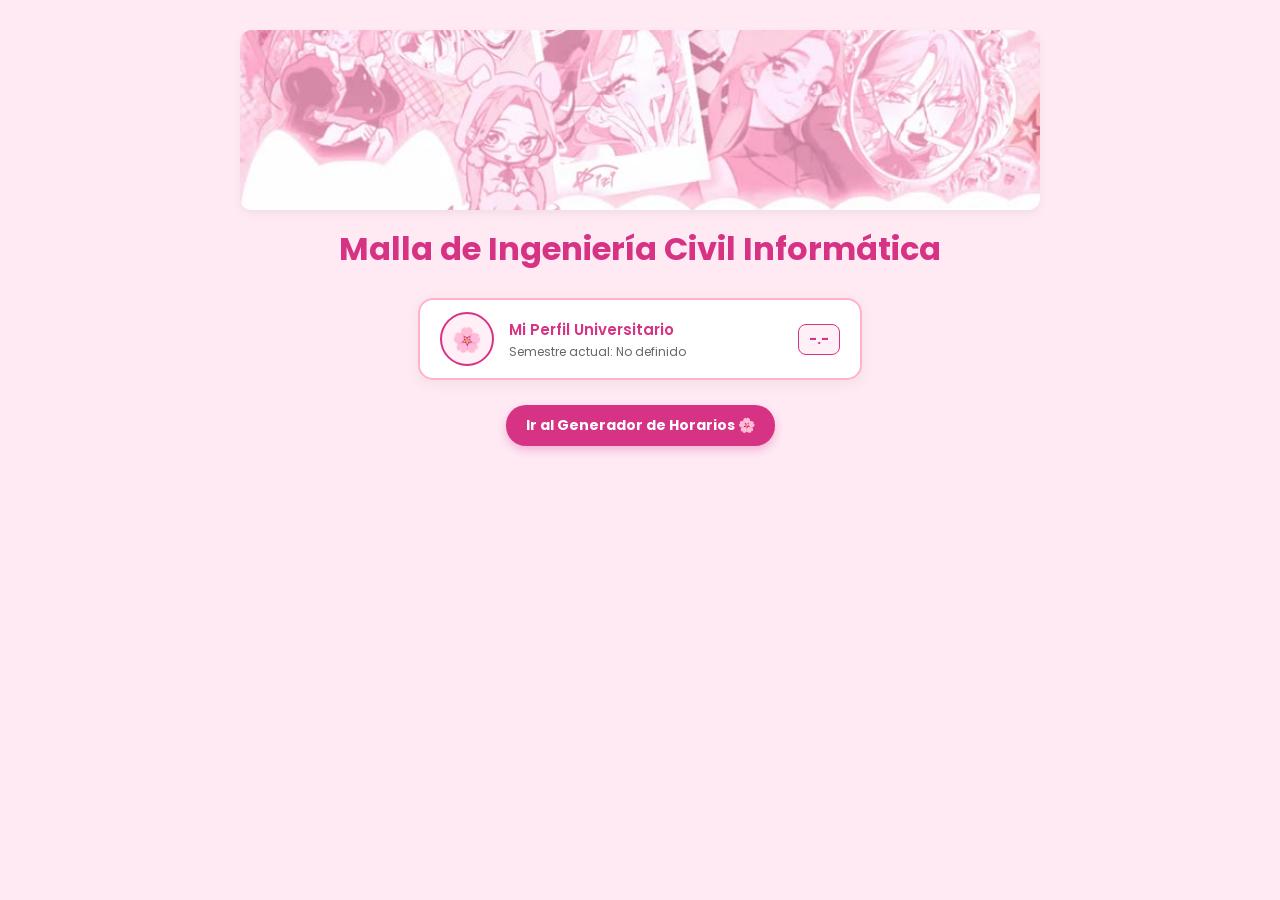
<file: index.html>
<!DOCTYPE html>
<html lang="es">
<head>
    <link href="https://fonts.googleapis.com/css2?family=Poppins:wght@300;400;600&display=swap" rel="stylesheet">
    <meta charset="UTF-8">
    <meta name="viewport" content="width=device-width, initial-scale=1.0">
    <title>Mi Malla</title>

    <link rel="stylesheet" href="style.css">
</head>

<body>

    <header>
        <img src="mizibaner.jpg" alt="Banner Deco" class="banner-superior">
        <h1>Malla de Ingeniería Civil Informática</h1>
    </header>

    <!-- Tarjeta Fija de Perfil Rosita -->
    <a href="perfil.html" style="background: white; max-width: 400px; margin: 10px auto 25px auto; padding: 12px 20px; border-radius: 15px; border: 2px solid #ffb3cb; box-shadow: 0 4px 15px rgba(0,0,0,0.05); display: flex; align-items: center; gap: 15px; text-decoration: none; color: #333; transition: 0.2s; cursor: pointer;">
        <div style="width: 50px; height: 50px; border-radius: 50%; background: #ffeff6; display: flex; align-items: center; justify-content: center; font-size: 24px; border: 2px solid #d63384;">🌸</div>
        <div style="text-align: left;">
            <h3 style="margin: 0; color: #d63384; font-size: 15px; font-weight: 600;">Mi Perfil Universitario</h3>
            <p id="txt-semestre" style="margin: 2px 0 0 0; font-size: 12px; color: #666;">Cargando semestre...</p>
        </div>
        <div id="txt-promedio" style="margin-left: auto; background: #ffeff6; border: 1px solid #d63384; color: #d63384; padding: 4px 10px; border-radius: 8px; font-weight: bold; font-size: 14px;">-.-</div>
    </a>

    <div style="text-align: center; margin-bottom: 20px;">
        <a href="horario.html" style="background-color: #d63384; color: white; padding: 10px 20px; border-radius: 20px; text-decoration: none; font-weight: bold; font-size: 14px; box-shadow: 0 4px 10px rgba(214,51,132,0.3); display: inline-block;">
            Ir al Generador de Horarios 🌸
        </a>
    </div>

    <main>
        <div id="malla"></div>
    </main>

    <script src="data.js"></script>
    <script src="script.js"></script>

    <!-- Pequeño script para conectar los datos globales del perfil con la tarjeta -->
    <script>
        function actualizarTarjetaPerfil() {
            const semestreActual = localStorage.getItem('perfil_semestre') || "No definido";
            document.getElementById('txt-semestre').innerText = `Semestre actual: ${semestreActual}`;

            const notasGuardadas = JSON.parse(localStorage.getItem('perfil_notas')) || {};
            const notas = Object.values(notasGuardadas).map(Number).filter(n => n > 0);
            
            if (notas.length > 0) {
                const suma = notas.reduce((a, b) => a + b, 0);
                const promedio = (suma / notas.length).toFixed(2);
                document.getElementById('txt-promedio').innerText = promedio;
            } else {
                document.getElementById('txt-promedio').innerText = "-.-";
            }
        }
        
        // Ejecutar al cargar la página de la malla
        window.addEventListener('DOMContentLoaded', actualizarTarjetaPerfil);
    </script>
</body>
</html>
</file>
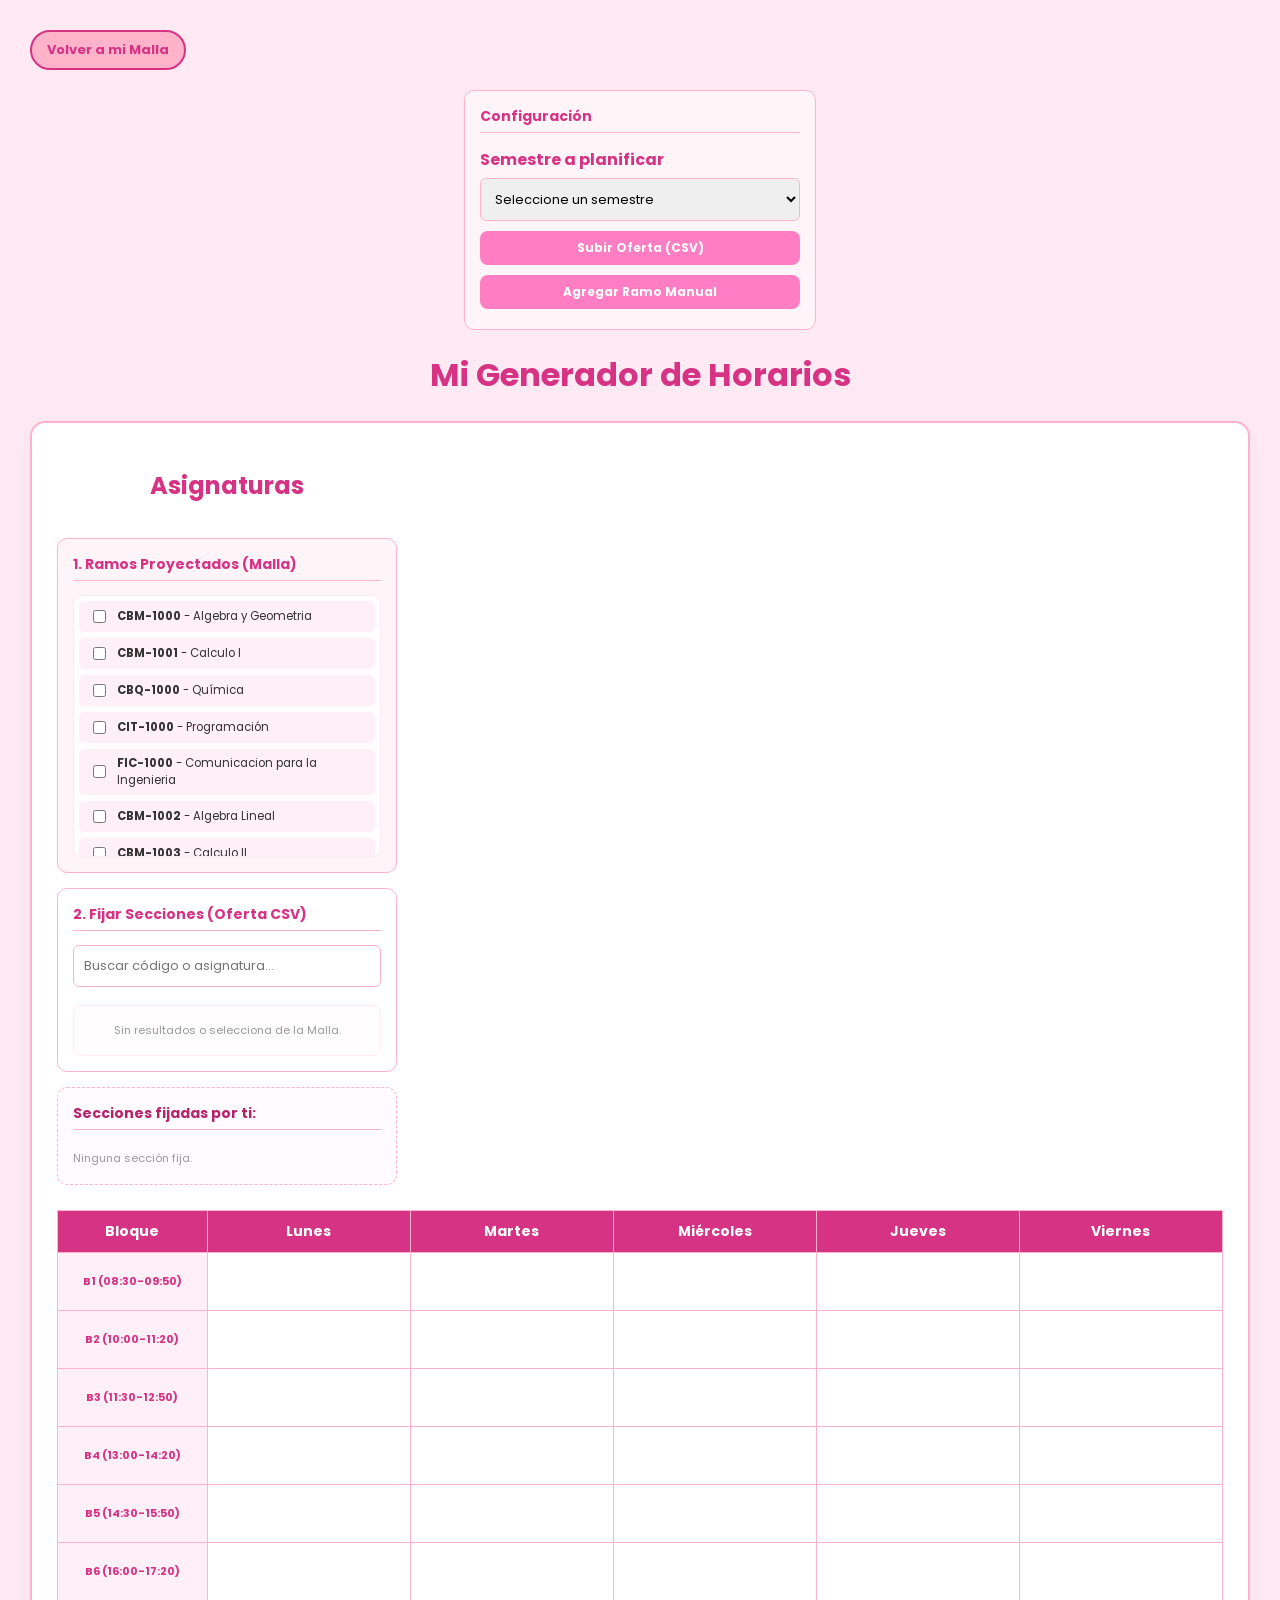
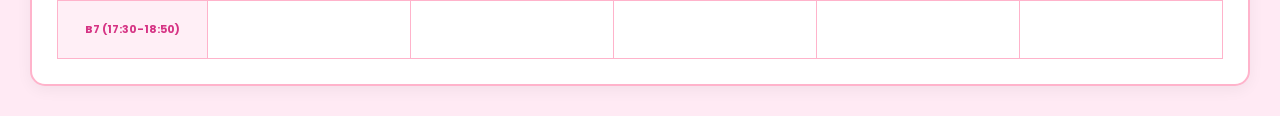
<file: horario.html>
<!DOCTYPE html>
<html lang="es">
<head>
    <meta charset="UTF-8">
    <meta name="viewport" content="width=device-width, initial-scale=1.0">
    <title>Mi Horario</title>
    <link href="https://fonts.googleapis.com/css2?family=Poppins:wght=300;400;600&display=swap" rel="stylesheet">
    <style>
        body {
            font-family: 'Poppins', sans-serif;
            margin: 0;
            padding: 30px;
            background: #ffeaf4;
            color: #333;
        }
        h1, h2, h3 {
            text-align: center;
            color: #d63384;
        }
        .btn-volver {
            background-color: #ffb3cb;
            color: #d63384;
            border: 2px solid #d63384;
            padding: 8px 15px;
            border-radius: 20px;
            text-decoration: none;
            font-weight: bold;
            font-size: 13px;
            display: inline-block;
            margin-bottom: 20px;
            transition: 0.3s;
        }
        .btn-volver:hover {
            background-color: #d63384;
            color: white;
        }
        .contenedor-horario {
            display: flex;
            gap: 25px;
            max-width: 1400px;
            margin: 0 auto;
            background: white;
            padding: 25px;
            border-radius: 15px;
            border: 2px solid #ffb3cb;
            box-shadow: 0 4px 15px rgba(0,0,0,0.05);
            flex-wrap: wrap;
        }
        .panel-izquierdo {
            width: 340px;
            display: flex;
            flex-direction: column;
            gap: 15px;
        }
        .buscador, .filtro {
            width: 100%;
            padding: 10px;
            border: 1px solid #ffb3cb;
            border-radius: 6px;
            font-family: 'Poppins';
            box-sizing: border-box;
            font-size: 13px;
            margin-bottom: 10px;
        }
        .seccion-subpanel {
            background: #fff5f9;
            padding: 15px;
            border-radius: 10px;
            border: 1px solid #ffb3cb;
        }
        .seccion-subpanel h3 {
            margin-top: 0;
            font-size: 14px;
            text-align: left;
            border-bottom: 1px solid #ffb3cb;
            padding-bottom: 5px;
        }
        .lista-ramos {
            overflow-y: auto;
            max-height: 250px;
            border: 1px solid #ffeaf4;
            border-radius: 8px;
            padding: 5px;
            background: #fffdfd;
            margin-top: 8px;
        }
        /* Acordeón por Ramo */
        .grupo-ramo-contenedor {
            margin-bottom: 8px;
            border: 1px solid #ffcbdc;
            border-radius: 6px;
            overflow: hidden;
            background: #fff0f6;
        }
        .grupo-ramo-cabecera {
            background: #ffcbdc;
            color: #b8226b;
            padding: 8px 10px;
            font-size: 12px;
            font-weight: bold;
            cursor: pointer;
            display: flex;
            justify-content: space-between;
            align-items: center;
            user-select: none;
        }
        .grupo-ramo-secciones {
            padding: 6px;
            background: #fffdfd;
            display: none; /* Se maneja por JS */
        }
        .ramo-item {
            display: flex;
            align-items: center;
            gap: 8px;
            background: #ffeff6;
            padding: 6px 10px;
            border-radius: 6px;
            margin-bottom: 6px;
            font-size: 11.5px;
        }
        .item-oferta-seccion {
            display: flex;
            align-items: center;
            justify-content: space-between;
            background: #fff5f9;
            padding: 6px 8px;
            border-radius: 4px;
            margin-bottom: 5px;
            font-size: 11px;
            border: 1px solid #ffe1ec;
        }
        .btn-add-seccion {
            background: #d63384;
            color: white;
            border: none;
            border-radius: 50%;
            width: 22px;
            height: 22px;
            font-weight: bold;
            cursor: pointer;
            font-size: 13px;
            line-height: 20px;
            text-align: center;
        }
        .btn-delete-seccion {
            background: #dc3545;
            color: white;
            border: none;
            border-radius: 50%;
            width: 22px;
            height: 22px;
            font-weight: bold;
            cursor: pointer;
            font-size: 13px;
            line-height: 20px;
            text-align: center;
        }
        .btn-especificaciones {
            background: #ffb3cb;
            color: #d63384;
            border: 1px solid #d63384;
            border-radius: 4px;
            padding: 2px 6px;
            font-size: 9.5px;
            font-family: 'Poppins';
            cursor: pointer;
            font-weight: bold;
        }
        .btn-especificaciones:hover {
            background: #d63384;
            color: white;
        }
        .btn-manual-global {
            background-color: #ff7dc2;
            color: white;
            border: none;
            padding: 8px 12px;
            border-radius: 8px;
            font-family: 'Poppins';
            font-weight: bold;
            font-size: 12px;
            cursor: pointer;
            width: 100%;
            transition: 0.2s;
            margin-bottom: 5px;
        }
        .btn-manual-global:hover {
            background-color: #d63384;
        }
        .chip-elegido {
            display: inline-flex;
            align-items: center;
            background: #ffeff6;
            color: #d63384;
            padding: 4px 10px;
            border-radius: 15px;
            font-size: 11px;
            font-weight: bold;
            margin: 3px;
            border: 1px solid #ffb3cb;
        }
        .tabla-horario {
            flex-grow: 1;
            border-collapse: collapse;
            background: white;
            min-width: 650px;
        }
        .tabla-horario th {
            background: #d63384;
            color: white;
            padding: 10px;
            font-size: 14px;
            border: 1px solid #ffb3cb;
        }
        .tabla-horario td {
            border: 1px solid #ffb3cb;
            width: 150px;
            height: 55px;
            text-align: center;
            vertical-align: middle;
            font-size: 11px;
        }
        .columna-hora {
            background: #ffeff6;
            font-weight: bold;
            color: #d63384;
            width: 110px !important;
        }
        .celda-ramo {
            background: #ff7dc2;
            color: white;
            padding: 6px;
            border-radius: 6px;
            font-weight: 600;
            box-shadow: 0 2px 5px rgba(214,51,132,0.2);
            line-height: 1.3;
        }
        .modal {
            display: none;
            position: fixed;
            z-index: 1000;
            left: 0;
            top: 0;
            width: 100%;
            height: 100%;
            background-color: rgba(0,0,0,0.4);
        }
        .modal-content {
            background-color: white;
            margin: 10% auto;
            padding: 20px;
            border-radius: 12px;
            width: 360px;
            border: 2px solid #ffb3cb;
            box-shadow: 0 4px 20px rgba(0,0,0,0.15);
        }
        .modal-content h3 { margin-top: 0; color: #d63384;}
        .modal-content label { font-size: 12px; font-weight: bold; color: #666; display: block; margin-top: 8px; }
        .modal-content input, .modal-content select { width: 100%; padding: 6px; box-sizing: border-box; border-radius: 5px; border: 1px solid #ffb3cb; font-family: 'Poppins'; font-size: 13px; }
        .modal-botones { margin-top: 15px; display: flex; gap: 10px; justify-content: flex-end; }
        .btn-modal-guardar { background: #d63384; color: white; border: none; padding: 6px 15px; border-radius: 6px; cursor: pointer; font-weight: bold; font-family: 'Poppins'; }
        .btn-modal-cerrar { background: #eee; color: #333; border: none; padding: 6px 15px; border-radius: 6px; cursor: pointer; font-family: 'Poppins'; }
        
        .info-panel-item {
            background: #fff5f9;
            padding: 8px 12px;
            border-radius: 6px;
            margin-top: 6px;
            font-size: 12px;
            border: 1px solid #ffe1ec;
        }
    </style>
</head>
<body>

    <div style="text-align: left;">
        <a href="index.html" class="btn-volver">Volver a mi Malla</a>
    </div>
    
    <div class="seccion-subpanel" style="max-width: 320px; margin: 0 auto 20px auto;">
        <h3>Configuración</h3>
        <label style="font-weight:bold; color:#d63384; display:block; margin-bottom:6px;">Semestre a planificar</label>
        <select id="filtro-semestre" class="filtro">
            <option value="">Seleccione un semestre</option>
            <option value="1">1 Semestre</option>
            <option value="2">2 Semestre</option>
            <option value="3">3 Semestre</option>
            <option value="4">4 Semestre</option>
            <option value="5">5 Semestre</option>
            <option value="6">6 Semestre</option>
            <option value="7">7 Semestre</option>
            <option value="8">8 Semestre</option>
            <option value="9">9 Semestre</option>
            <option value="10">10 Semestre</option>
        </select>

        <div style="margin-bottom: 10px;">
            <label for="input-horario-csv" class="btn-manual-global" style="display: inline-block; text-align: center; box-sizing: border-box; width: 100%; margin: 0;">Subir Oferta (CSV)</label>
            <input type="file" id="input-horario-csv" accept=".csv" style="display: none;">
        </div>
        <button class="btn-manual-global" id="btn-abrir-manual">Agregar Ramo Manual</button>
    </div>

    <h1>Mi Generador de Horarios</h1>

    <div class="contenedor-horario">
        <div class="panel-izquierdo">
            <h2>Asignaturas</h2>

            <div class="seccion-subpanel">
                <h3>1. Ramos Proyectados (Malla)</h3>
                <div id="lista-ramos-disponibles" class="lista-ramos"></div>
            </div>

            <div class="seccion-subpanel" style="background: white;">
                <h3>2. Fijar Secciones (Oferta CSV)</h3>
                <input type="text" id="buscador-ramo" class="buscador" placeholder="Buscar código o asignatura...">
                <div id="lista-oferta-busqueda" class="lista-ramos" style="max-height: 280px;">
                    <p style="color:#999; text-align:center; font-size:11px; margin-top:15px;">Sube un CSV para buscar y fijar.</p>
                    
                </div>
            </div>

            <div class="seccion-subpanel" style="background: #fffbfe; border-style: dashed;">
                <h3 style="color:#b8226b;">Secciones fijadas por ti:</h3>
                <div id="contenedor-chips-fijos">
                    <span style="color:#999; font-size:11px;">Ninguna sección fija.</span>
                </div>
            </div>
        </div>

        <table class="tabla-horario">
            <thead>
                <tr>
                    <th>Bloque</th>
                    <th>Lunes</th>
                    <th>Martes</th>
                    <th>Miércoles</th>
                    <th>Jueves</th>
                    <th>Viernes</th>
                </tr>
            </thead>
            <tbody>
                <script>
                    const diasSemana = ['Lunes', 'Martes', 'Miercoles', 'Jueves', 'Viernes'];
                    const bloquesHoras = [
                    "B1 (08:30-09:50)", 
                    "B2 (10:00-11:20)", 
                    "B3 (11:30-12:50)", 
                    "B4 (13:00-14:20)",
                    "B5 (14:30-15:50)",
                    "B6 (16:00-17:20)",
                    "B7 (17:30-18:50)"
                ];
                    bloquesHoras.forEach((hora, index) => {
                        const numBloque = index + 1;
                        document.write(`<tr><td class="columna-hora">${hora}</td>`);
                        diasSemana.forEach(dia => { document.write(`<td id="celda-${numBloque}-${dia}"></td>`); });
                        document.write(`</tr>`);
                    });
                </script>
            </tbody>
        </table>
    </div>

    <!-- Modales -->
    <div id="modal-manual" class="modal">
        <div class="modal-content">
            <h3>Agregar Ramo Manual</h3>
            <label>Nombre del Ramo</label><input type="text" id="m-nombre" placeholder="Ej: Álgebra">
            <label>Día</label>
            <select id="m-dia">
                <option value="Lunes">Lunes</option><option value="Martes">Martes</option><option value="Miercoles">Miércoles</option><option value="Jueves">Jueves</option><option value="Viernes">Viernes</option>
            </select>
            <label>Bloque</label>
            <select id="m-bloque">
                <option value="1">Bloque 1</option><option value="2">Bloque 2</option><option value="3">Bloque 3</option><option value="4">Bloque 4</option><option value="5">Bloque 5</option><option value="6">Bloque 6</option><option value="7">Bloque 7</option><option value="7">Bloque 7 (17:30-18:50)</option>
            </select>
            <div class="modal-botones">
                <button class="btn-modal-cerrar" id="btn-cerrar-manual">Cancelar</button>
                <button class="btn-modal-guardar" id="btn-guardar-manual">Fijar Ramo</button>
            </div>
        </div>
    </div>

    <div id="modal-especificaciones" class="modal">
        <div class="modal-content" style="width: 420px;">
            <h3>Detalles de la Asignatura</h3>
            <div id="contenido-especificaciones"></div>
            <div class="modal-botones"><button class="btn-modal-cerrar" id="btn-cerrar-especificaciones">Cerrar</button></div>
        </div>
    </div>

    <script src="data.js"></script>
    <script>
        let databaseOfertaCSV = {}; 
        let seccionesFijadasManualmente = {}; 
        let estadosAcordeon = {}; // Guarda qué ramos están expandidos para que no se cierren solos al redibujar

        // Control modales
        document.getElementById('btn-abrir-manual').addEventListener('click', () => document.getElementById('modal-manual').style.display = 'block');
        document.getElementById('btn-cerrar-manual').addEventListener('click', () => document.getElementById('modal-manual').style.display = 'none');
        document.getElementById('btn-cerrar-especificaciones').addEventListener('click', () => document.getElementById('modal-especificaciones').style.display = 'none');

        document.getElementById('btn-guardar-manual').addEventListener('click', () => {
            const nom = document.getElementById('m-nombre').value.trim();
            const dia = document.getElementById('m-dia').value;
            const bloq = parseInt(document.getElementById('m-bloque').value);
            if(!nom) return;
            const llaveGrupo = `MANUAL-${Date.now()}`;
            seccionesFijadasManualmente[llaveGrupo] = {
                codigo: "MANUAL", nombre: nom, seccion: "M1", profesor: 'Por asignar',
                bloquesAcumulados: [{ dia: dia, bloque: bloq, tipo: 'Cát' }]
            };
            actualizarChipsFijos(); renderizarCalendario(); renderizarBuscadorOferta();
            document.getElementById('modal-manual').style.display = 'none';
            document.getElementById('m-nombre').value = '';
        });

        function obtenerBloquePorTextoHora(texto) {
            if (!texto) return null;
            // Evaluamos el inicio del bloque horario con precisión
            if (texto.includes("08:30")) return 1;
            if (texto.includes("10:00")) return 2;
            if (texto.includes("11:30")) return 3;
            if (texto.includes("13:00")) return 4;
            if (texto.includes("14:30")) return 5;
            if (texto.includes("16:00")) return 6;
            if (texto.includes("17:25") || texto.includes("17:30")) return 7;
            if (texto.includes("18:50") || texto.includes("19:00")) return 8;
            return null;
        }

        function desglosarDias(texto) {
            let indices = []; 
            if (!texto) return indices; 
            let t = texto.toUpperCase();
            // Verificamos los días de manera limpia (evitando solapamientos de sub-cadenas como 'MA' en 'MARTES' si cambiara el formato)
            if (t.includes("LU")) indices.push("Lunes"); 
            if (t.includes("MA")) indices.push("Martes");
            if (t.includes("MI")) indices.push("Miercoles"); 
            if (t.includes("JU")) indices.push("Jueves");
            if (t.includes("VI")) indices.push("Viernes"); 
            return indices;
        }

        function inicializarListadoMallaOficial() {
            const filtro = document.getElementById('filtro-semestre').value;
            const contenedor = document.getElementById('lista-ramos-disponibles');
            contenedor.innerHTML = "";
            if (typeof malla === 'undefined') return;

            for (const semKey in malla) {
                if (filtro !== "" && filtro !== semKey.replace("s", "")) continue;
                malla[semKey].forEach(ramo => {
                    const div = document.createElement('div');
                    div.className = 'ramo-item';
                    div.innerHTML = `<input type="checkbox" class="chk-ramo-proyectado" data-codigo="${ramo[1]}" data-nombre="${ramo[0]}"> <span><b>${ramo[1]}</b> - ${ramo[0]}</span>`;
                    div.querySelector('input').addEventListener('change', renderizarBuscadorOferta);
                    contenedor.appendChild(div);
                });
            }
            renderizarBuscadorOferta();
        }

        document.getElementById('input-horario-csv').addEventListener('change', function(e) {
            const archivo = e.target.files[0]; if (!archivo) return;
            const lector = new FileReader();
            lector.onload = function(evt) {
                const lineas = evt.target.result.split('\n');
                databaseOfertaCSV = {}; 
                for (let i = 1; i < lineas.length; i++) {
                    const columnas = lineas[i].trim().split(';');
                    if (columnas.length >= 7 && columnas[0].trim() !== "") {
                        const codigo = columnas[0].replace(/"/g, '').trim();
                        const nombre = columnas[1].replace(/"/g, '').trim();
                        const seccion = columnas[4].replace(/"/g, '').trim();
                        let profesor = columnas[7] ? columnas[7].replace(/"/g, '').trim() : "Por asignar";
                        let tipoEvento = columnas[5].replace(/"/g, '').trim().toUpperCase(); 
                        const bloque = obtenerBloquePorTextoHora(columnas[6].replace(/"/g, '').trim());
                        const dias = desglosarDias(columnas[6].replace(/"/g, '').trim());
                        const llaveGrupo = `${codigo}-${seccion}`;

                        if (bloque && dias.length > 0) {
                            if (!databaseOfertaCSV[llaveGrupo]) {
                                databaseOfertaCSV[llaveGrupo] = { codigo, nombre, seccion, profesor, bloquesAcumulados: [] };
                            }
                            if(profesor && profesor !== "Por asignar" && databaseOfertaCSV[llaveGrupo].profesor === "Por asignar") {
                                databaseOfertaCSV[llaveGrupo].profesor = profesor;
                            }
                            let tipoCorto = tipoEvento.includes("AYUD") ? "Ayu" : (tipoEvento.includes("LAB") ? "Lab" : "Cát");
                            
                            dias.forEach(dia => {
                                // FIX: Prevenir duplicados directos si la línea lee redundancias del archivo
                                const yaExiste = databaseOfertaCSV[llaveGrupo].bloquesAcumulados.some(b => b.dia === dia && b.bloque === bloque && b.tipo === tipoCorto);
                                if (!yaExiste) databaseOfertaCSV[llaveGrupo].bloquesAcumulados.push({ dia, bloque, tipo: tipoCorto });
                            });
                        }
                    }
                }
                renderizarBuscadorOferta();
            };
            lector.readAsText(archivo, 'ISO-8859-1');
        });

        function renderizarBuscadorOferta() {
            const buscador = document.getElementById('buscador-ramo').value.toLowerCase();
            const listaDiv = document.getElementById('lista-oferta-busqueda');
            listaDiv.innerHTML = "";

            let codigosMallaElegidos = Array.from(document.querySelectorAll('.chk-ramo-proyectado:checked')).map(chk => chk.dataset.codigo.replace(/-/g,"").toUpperCase());

            // Agrupar secciones por Código Único de Asignatura (Subsecciones estéticas)
            let agrupadoPorRamo = {};
            Object.keys(databaseOfertaCSV).forEach(llave => {
                const sec = databaseOfertaCSV[llave];
                const cumpleMalla = codigosMallaElegidos.length === 0 || codigosMallaElegidos.includes(sec.codigo.replace(/-/g,"").toUpperCase());
                const cumpleBuscador = sec.nombre.toLowerCase().includes(buscador) || sec.codigo.toLowerCase().includes(buscador);

                if (cumpleMalla && cumpleBuscador) {
                    if (!agrupadoPorRamo[sec.codigo]) {
                        agrupadoPorRamo[sec.codigo] = { nombre: sec.nombre, secciones: [] };
                    }
                    agrupadoPorRamo[sec.codigo].secciones.push({ llave, ...sec });
                }
            });

            const codigosResultado = Object.keys(agrupadoPorRamo);
            if (codigosResultado.length === 0) {
                listaDiv.innerHTML = "<p style='color:#999; text-align:center; font-size:11px;'>Sin resultados o selecciona de la Malla.</p>";
                return;
            }

            codigosResultado.forEach(cod => {
                const ramo = agrupadoPorRamo[cod];
                const estaExpandido = estadosAcordeon[cod] || false;

                const contenedorGrupo = document.createElement('div');
                contenedorGrupo.className = 'grupo-ramo-contenedor';

                contenedorGrupo.innerHTML = `
                    <div class="grupo-ramo-cabecera" data-codigo="${cod}">
                        <span>${cod} - ${ramo.nombre}</span>
                        <span class="flecha-indicador">${estaExpandido ? '▲' : '▼'}</span>
                    </div>
                    <div class="grupo-ramo-secciones" style="display: ${estaExpandido ? 'block' : 'none'};"></div>
                `;

                const cuerpoSecciones = contenedorGrupo.querySelector('.grupo-ramo-secciones');

                ramo.secciones.forEach(sec => {
                    const estaFijado = seccionesFijadasManualmente.hasOwnProperty(sec.llave);
                    const divSec = document.createElement('div');
                    divSec.className = 'item-oferta-seccion';
                    divSec.innerHTML = `
                        <div>Sección: <b style="color:#d63384;">${sec.seccion}</b> <span style="font-size:10px; color:#666;">(${sec.profesor})</span></div>
                        <div style="display:flex; gap:5px; align-items:center;">
                            <button class="btn-especificaciones" data-llave="${sec.llave}">Especificaciones</button>
                            ${estaFijado 
                                ? `<button class="btn-delete-seccion" data-llave="${sec.llave}">&times;</button>` 
                                : `<button class="btn-add-seccion" data-llave="${sec.llave}">+</button>`
                            }
                        </div>
                    `;

                    divSec.querySelector('.btn-especificaciones').addEventListener('click', (e) => { e.stopPropagation(); abrirModalEspecificaciones(sec.llave); });

                    if(!estaFijado) {
                        divSec.querySelector('.btn-add-seccion').addEventListener('click', (e) => {
                            e.stopPropagation();
                            let tieneTope = false;
                            sec.bloquesAcumulados.forEach(bInfo => {
                                Object.values(seccionesFijadasManualmente).forEach(fija => {
                                    fija.bloquesAcumulados.forEach(bFijo => { if (bFijo.dia === bInfo.dia && bFijo.bloque === bInfo.bloque) tieneTope = true; });
                                });
                            });
                            if(tieneTope) { alert("¡Tope detectado! Choca con un bloque ocupado."); return; }
                            seccionesFijadasManualmente[sec.llave] = databaseOfertaCSV[sec.llave];
                            actualizarChipsFijos(); renderizarCalendario(); renderizarBuscadorOferta();
                        });
                    } else {
                        divSec.querySelector('.btn-delete-seccion').addEventListener('click', (e) => {
                            e.stopPropagation();
                            delete seccionesFijadasManualmente[sec.llave];
                            actualizarChipsFijos(); renderizarCalendario(); renderizarBuscadorOferta();
                        });
                    }
                    cuerpoSecciones.appendChild(divSec);
                });

                // Evento colapsar / expandir subsección ramo
                contenedorGrupo.querySelector('.grupo-ramo-cabecera').addEventListener('click', function() {
                    const esVisible = cuerpoSecciones.style.display === 'block';
                    cuerpoSecciones.style.display = esVisible ? 'none' : 'block';
                    this.querySelector('.flecha-indicador').innerText = esVisible ? '▼' : '▲';
                    estadosAcordeon[cod] = !esVisible;
                });

                listaDiv.appendChild(contenedorGrupo);
            });
        }

        function abrirModalEspecificaciones(llave) {
            const sec = databaseOfertaCSV[llave];
            const nCatedras = sec.bloquesAcumulados.filter(b => b.tipo === 'Cát').length;
            const nAyudantias = sec.bloquesAcumulados.filter(b => b.tipo === 'Ayu').length;
            const nLabs = sec.bloquesAcumulados.filter(b => b.tipo === 'Lab').length;

            // FIX EXCLUSIVO TOC: Limpiar los duplicados cruzados usando Set estructurado
            let stringsUnicos = Array.from(new Set(sec.bloquesAcumulados.map(b => `${b.dia}: Bloque ${b.bloque} (${b.tipo})`)));
            const detalleHorarios = stringsUnicos.map(str => `<li><b>${str.split(':')[0]}:</b>${str.split(':')[1]}</li>`).join('');

            document.getElementById('contenido-especificaciones').innerHTML = `
                <div class="info-panel-item"><b>Asignatura:</b> ${sec.nombre}</div>
                <div class="info-panel-item"><b>Código:</b> ${sec.codigo}</div>
                <div class="info-panel-item"><b>Sección:</b> ${sec.seccion}</div>
                <div class="info-panel-item"><b>Profesor:</b> ${sec.profesor}</div>
                <div class="info-panel-item">
                    <b>Estructura Semanal:</b><br>
                    • ${nCatedras} Cátedras ${nAyudantias > 0 ? `<br>• ${nAyudantias} Ayudantías` : ''} ${nLabs > 0 ? `<br>• ${nLabs} Laboratorios` : ''}
                </div>
                <div class="info-panel-item">
                    <b>Horarios Asignados:</b>
                    <ul style="margin: 5px 0 0 15px; padding: 0;">${detalleHorarios}</ul>
                </div>
            `;
            document.getElementById('modal-especificaciones').style.display = 'block';
        }

        function actualizarChipsFijos() {
            const contenedor = document.getElementById('contenedor-chips-fijos');
            contenedor.innerHTML = "";
            const llaves = Object.keys(seccionesFijadasManualmente);
            if (llaves.length === 0) { contenedor.innerHTML = '<span style="color:#999; font-size:11px;">Ninguna sección fija.</span>'; return; }
            llaves.forEach(llave => {
                const sec = seccionesFijadasManualmente[llave];
                const chip = document.createElement('span');
                chip.className = 'chip-elegido';
                chip.innerHTML = `${sec.codigo} (${sec.seccion})`;
                contenedor.appendChild(chip);
            });
        }

        function renderizarCalendario() {
    console.log("Renderizando...");
    console.log(seccionesFijadasManualmente);

    limpiarTodoElCalendario();

    Object.values(seccionesFijadasManualmente).forEach(sec => {

        console.log(sec);

        sec.bloquesAcumulados.forEach(bInfo => {

            console.log(bInfo);

            const id = `celda-${bInfo.bloque}-${bInfo.dia}`;
            console.log(id);

            const celda = document.getElementById(id);
            console.log(celda);

            if (celda) {
                celda.innerHTML = `
                    <div class="celda-ramo" style="background:pink;">
                        ${sec.nombre}
                    </div>
                `;
            }

        });

    });
}

        function limpiarTodoElCalendario() {
            for (let b = 1; b <= 7; b++) {
                diasSemana.forEach(d => { const celda = document.getElementById(`celda-${b}-${d}`); if(celda) celda.innerHTML = ""; });
            }
        }

        document.getElementById('filtro-semestre').addEventListener('change', inicializarListadoMallaOficial);
        document.getElementById('buscador-ramo').addEventListener('input', renderizarBuscadorOferta);
        window.addEventListener('DOMContentLoaded', inicializarListadoMallaOficial);
    </script>
</body>
</html>
</file>
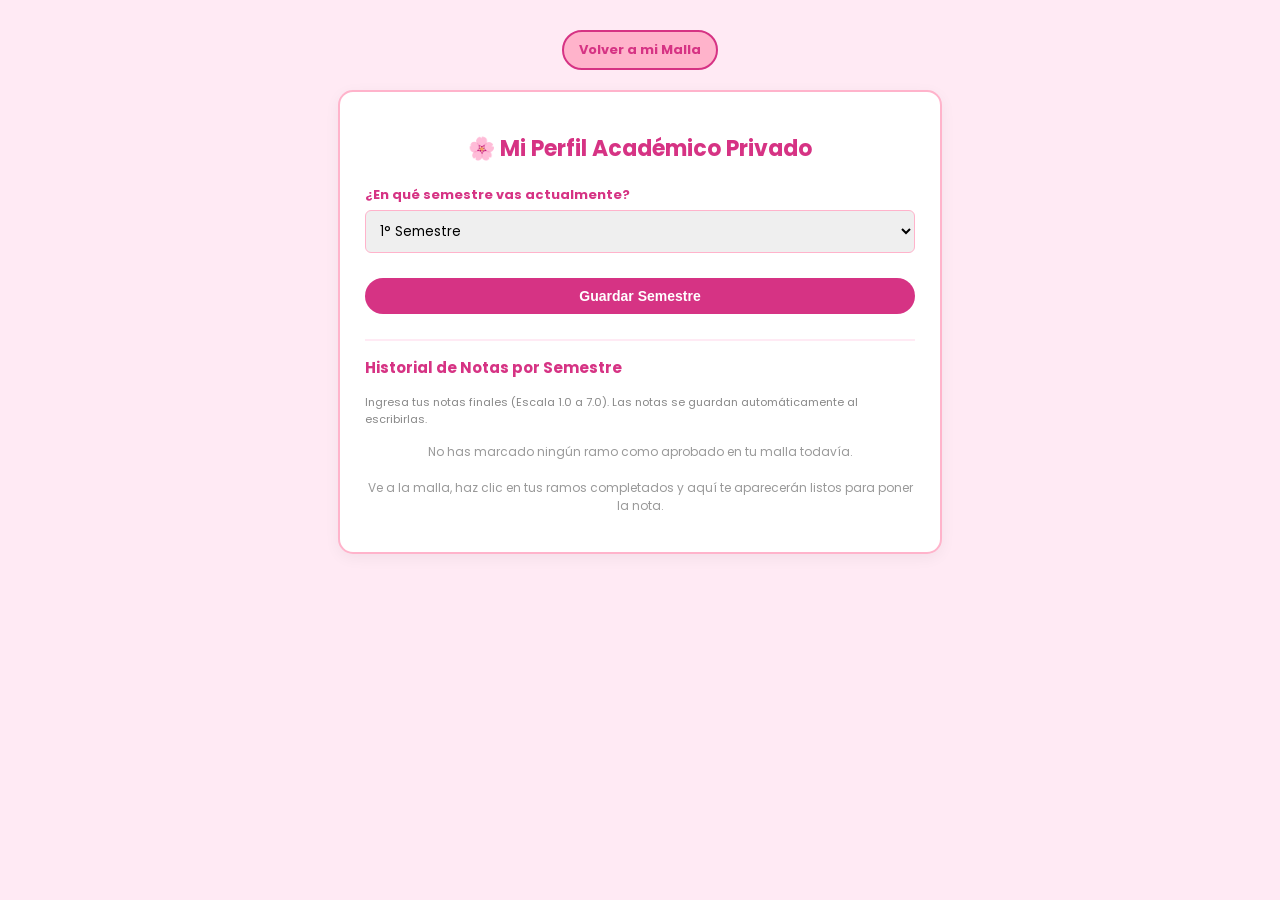
<file: perfil.html>
<!DOCTYPE html>
<html lang="es">
<head>
    <meta charset="UTF-8">
    <meta name="viewport" content="width=device-width, initial-scale=1.0">
    <title>🌸 Mi Perfil Privado</title>
    <link href="https://fonts.googleapis.com/css2?family=Poppins:wght@300;400;600&display=swap" rel="stylesheet">
    <style>
        body {
            font-family: 'Poppins', sans-serif;
            margin: 0;
            padding: 30px;
            background: #ffeaf4;
            color: #333;
        }
        .contenedor-perfil {
            background: white;
            max-width: 550px;
            margin: 0 auto;
            padding: 25px;
            border-radius: 15px;
            border: 2px solid #ffb3cb;
            box-shadow: 0 4px 15px rgba(0,0,0,0.05);
            text-align: center;
        }
        h1 { color: #d63384; margin-bottom: 20px; font-size: 22px; }
        .btn-volver {
            background-color: #ffb3cb;
            color: #d63384;
            border: 2px solid #d63384;
            padding: 8px 15px;
            border-radius: 20px;
            text-decoration: none;
            font-weight: bold;
            font-size: 13px;
            display: inline-block;
            margin-bottom: 20px;
        }
        .grupo-campo {
            margin-bottom: 25px;
            text-align: left;
        }
        label {
            font-weight: bold;
            color: #d63384;
            font-size: 13px;
            display: block;
            margin-bottom: 5px;
        }
        select, input {
            width: 100%;
            padding: 10px;
            border: 1px solid #ffb3cb;
            border-radius: 6px;
            font-family: 'Poppins';
            box-sizing: border-box;
        }
        .btn-guardar {
            background: #d63384;
            color: white;
            border: none;
            padding: 10px 20px;
            border-radius: 20px;
            cursor: pointer;
            font-weight: bold;
            width: 100%;
            font-size: 14px;
        }
        .lista-notas {
            margin-top: 25px;
            text-align: left;
            border-top: 2px solid #ffeaf4;
            padding-top: 15px;
        }
        .semestre-bloque {
            margin-top: 20px;
            border-bottom: 1px dashed #ffb3cb;
            padding-bottom: 10px;
        }
        .semestre-bloque:last-child {
            border-bottom: none;
        }
        .semestre-titulo-notas {
            font-size: 14px;
            font-weight: bold;
            color: #d63384;
            background: #ffeff6;
            padding: 4px 10px;
            border-radius: 6px;
            margin-bottom: 10px;
        }
        .fila-nota {
            display: flex;
            justify-content: space-between;
            align-items: center;
            background: #fffdfd;
            border: 1px solid #ffeff6;
            padding: 8px 12px;
            border-radius: 6px;
            margin-bottom: 8px;
            font-size: 13px;
        }
        .fila-nota input {
            width: 65px;
            padding: 4px;
            text-align: center;
        }
    </style>
</head>
<body>

    <div style="text-align: center;">
        <a href="index.html" class="btn-volver">Volver a mi Malla</a>
    </div>

    <div class="contenedor-perfil">
        <h1>🌸 Mi Perfil Académico Privado</h1>
        
        <!-- Semestre Actual -->
        <div class="grupo-campo">
            <label>¿En qué semestre vas actualmente?</label>
            <select id="select-semestre">
                <option value="1° Semestre">1° Semestre</option>
                <option value="2° Semestre">2° Semestre</option>
                <option value="3° Semestre">3° Semestre</option>
                <option value="4° Semestre">4° Semestre</option>
                <option value="5° Semestre">5° Semestre</option>
                <option value="6° Semestre">6° Semestre</option>
                <option value="7° Semestre">7° Semestre</option>
                <option value="8° Semestre">8° Semestre</option>
                <option value="9° Semestre">9° Semestre</option>
                <option value="10° Semestre">10° Semestre</option>
            </select>
        </div>

        <button class="btn-guardar" id="btn-guardar-perfil">Guardar Semestre</button>

        <!-- Bloque de Ramos por Semestre -->
        <div class="lista-notas">
            <h3 style="color: #d63384; margin-top: 0; font-size: 15px;">Historial de Notas por Semestre</h3>
            <p style="font-size: 11px; color: #888; margin-bottom: 15px;">Ingresa tus notas finales (Escala 1.0 a 7.0). Las notas se guardan automáticamente al escribirlas.</p>
            
            <div id="contenedor-semestres-notas">
                <!-- Se llena dinámicamente -->
            </div>
        </div>
    </div>

    <!-- Conexión obligatoria con tus datos originales -->
    <script src="data.js"></script>
    <script>
        // Cargar semestre actual guardado
        const selectSemestre = document.getElementById('select-semestre');
        selectSemestre.value = localStorage.getItem('perfil_semestre') || "1° Semestre";

        document.getElementById('btn-guardar-perfil').addEventListener('click', () => {
            localStorage.setItem('perfil_semestre', selectSemestre.value);
            alert("Semestre actualizado correctamente 🌸");
        });

        // Cargar y agrupar ramos aprobados desde la lista real de la malla
        function cargarHistorialNotas() {
            const notasGuardadas = JSON.parse(localStorage.getItem('perfil_notas')) || {};
            const contenedorGeneral = document.getElementById('contenedor-semestres-notas');
            contenedorGeneral.innerHTML = "";

            const ramosPorSemestre = {};

            // 1. Leer el array exacto que guarda tu script.js
            const aprobadosGuardados = JSON.parse(localStorage.getItem("ramosAprobados")) || [];

            // 2. Mapear cada ID aprobado con su información real dentro de data.js
            aprobadosGuardados.forEach(ramoId => {
                let infoRamo = null;
                
                if (typeof malla !== 'undefined') {
                    // Recorremos los semestres s1, s2, s3... del objeto malla
                    for (const sem in malla) {
                        const encontrado = malla[sem].find(r => r[1] === ramoId);
                        if (encontrado) {
                            infoRamo = {
                                nombre: encontrado[0],
                                semestre: sem.replace("s", "") // "s1" pasa a "1"
                            };
                            break;
                        }
                    }
                }

                const numSemestre = infoRamo ? infoRamo.semestre : "Otros";
                const nombreRamo = infoRamo ? infoRamo.nombre : ramoId;

                if (!ramosPorSemestre[numSemestre]) {
                    ramosPorSemestre[numSemestre] = [];
                }

                ramosPorSemestre[numSemestre].push({
                    id: ramoId,
                    nombre: nombreRamo
                });
            });

            // Ordenar los semestres numéricamente
            const listaSemestresOrdenados = Object.keys(ramosPorSemestre).sort((a, b) => parseInt(a) - parseInt(b));

            if (listaSemestresOrdenados.length === 0) {
                contenedorGeneral.innerHTML = `<p style="color:#999; font-size:12px; text-align:center;">No has marcado ningún ramo como aprobado en tu malla todavía.<br><br>Ve a la malla, haz clic en tus ramos completados y aquí te aparecerán listos para poner la nota.</p>`;
                return;
            }

            // 3. Dibujar la interfaz en pantalla
            listaSemestresOrdenados.forEach(sem => {
                const bloqueSemestre = document.createElement('div');
                bloqueSemestre.className = 'semestre-bloque';

                const titulo = document.createElement('div');
                titulo.className = 'semestre-titulo-notas';
                titulo.innerText = isNaN(sem) ? sem : `${sem}° Semestre`;
                bloqueSemestre.appendChild(titulo);

                ramosPorSemestre[sem].forEach(ramo => {
                    const notaActual = notasGuardadas[ramo.id] || "";

                    const fila = document.createElement('div');
                    fila.className = 'fila-nota';
                    fila.innerHTML = `
                        <span><strong>${ramo.nombre}</strong></span>
                        <input type="number" step="0.1" min="1" max="7" value="${notaActual}" placeholder="0.0" data-id="${ramo.id}" class="input-nota">
                    `;
                    bloqueSemestre.appendChild(fila);
                });

                contenedorGeneral.appendChild(bloqueSemestre);
            });

            // 4. Guardado automático en tiempo real
            document.querySelectorAll('.input-nota').forEach(input => {
                input.addEventListener('input', (e) => {
                    const ramoId = e.target.getAttribute('data-id');
                    let valor = parseFloat(e.target.value);

                    // Forzar topes de escala chilena (1.0 a 7.0)
                    if (valor > 7) { valor = 7; e.target.value = 7; }
                    if (valor < 1) valor = "";

                    const notas = JSON.parse(localStorage.getItem('perfil_notas')) || {};
                    if (valor) {
                        notas[ramoId] = valor;
                    } else {
                        delete notas[ramoId];
                    }
                    localStorage.setItem('perfil_notas', JSON.stringify(notas));
                });
            });
        }

        // Cargar todo apenas cargue el DOM
        window.addEventListener('DOMContentLoaded', cargarHistorialNotas);
    </script>
</body>
</html>
</file>
<file: style.css>
body {
    font-family: 'Poppins', sans-serif;
    margin: 0;
    padding: 30px;
    background: #ffeaf4; /* Tu fondo rosa original */
}

/* Estilos para el contenedor del encabezado */
header {
    text-align: center;
    margin-bottom: 25px;
    display: block; /* Asegura el orden vertical */
}

/* Tu rectángulo decorativo superior */
.banner-superior {
    width: 100%;          
    max-width: 800px;     /* Ancho máximo para que no quede gigante */
    height: 180px;        /* Alto del rectángulo */
    object-fit: cover;    /* Evita que la imagen se deforme o estire feo */
    border-radius: 12px;  /* Bordes redondeados estéticos */
    box-shadow: 0 4px 10px rgba(0,0,0,0.05); 
    margin: 0 auto 15px auto; /* Lo centra y le da separación con el título */
    display: block;
}

h1 {
    text-align: center;
    color: #d63384;
    margin: 0;
    margin-bottom: 25px;
}

#malla {
    display: grid;
    grid-template-columns: repeat(11, 1fr);
    gap: 15px;
    align-items: start;
    overflow-x: auto;
    padding-bottom: 15px;
}

.semestre {
    display: flex;
    flex-direction: column;
    gap: 10px; 
}

.semestre h2 {
    font-size: 14px;
    text-align: center;
    color: #d63384;
    margin: 0 0 5px 0;
}

/* --- ESTILO BASE DE LAS TARJETAS --- */
.ramo {
    padding: 10px;
    margin: 0;
    width: 140px;
    font-size: 12px;
    border-radius: 8px;
    box-shadow: 0 1px 4px rgba(0,0,0,0.1);
    transition: all 0.25s ease;
    display: flex;
    flex-direction: column;
    justify-content: space-between;
    min-height: 75px; 
    color: #333;
}

/* --- COLORES OFICIALES POR GRUPO (Cuando están Disponibles) --- */
.ramo.pc   { background-color: #d2418c; } /* Ciencias Básicas (Celeste) */
.ramo.sd   { background-color: #f17bb4; } /* Sistemas Digitales (Verde) */
.ramo.fi   { background-color: #c93c83; } /* Fundamentos Informática (Gris) */
.ramo.tic  { background-color: #ffb3cb; } /* Redes / TICs (Morado) */
.ramo.an   { background-color: #ff6bb8; color: white; } /* Proyectos / Gestión (Rojo) */
.ramo.tin  { background-color: #ffa7c9; } /* Transversales / Inglés (Naranja) */
.ramo.elec { background-color: #ff7dc2; } /* Electivos / Titulación (Rosa) */

/* Cambios de color para textos claros sobre fondos oscuros (Rojo) */
.ramo.an .ramo-codigo, .ramo.an .ramo-creditos { color: #fff; opacity: 0.8; }

/* --- COMPORTAMIENTO DE ESTADOS --- */

/* 1. Estado Bloqueado: Apaga el color original volviéndolo gris pálido */
.ramo.bloqueado {
    filter: grayscale(100%);
    opacity: 0.35;
    cursor: not-allowed;
    box-shadow: none;
}

/* 2. Estado Disponible: Recupera su color, brilla y es interactivo */
.ramo.disponible {
    filter: grayscale(0%);
    opacity: 1;
    cursor: pointer;
}

.ramo.disponible:hover {
    transform: scale(1.05);
    box-shadow: 0 4px 10px rgba(0,0,0,0.15);
}



.ramo.aprobado {
    background-image: linear-gradient(rgba(255, 227, 241, 0.65), rgba(214, 51, 132, 0.85)), url('aprobado.png') !important;
    background-size: cover;          /* Hace que la imagen cubra toda la casilla sin deformarse */
    background-position: center;     /* Centra tu foto dentro de la tarjeta */
    color: white !important;
    filter: grayscale(0%);
    opacity: 1;
    cursor: pointer;
    box-shadow: 0 4px 12px rgba(214, 51, 132, 0.5);
    transform: scale(0.98);
}

.ramo.aprobado .ramo-codigo, .ramo.aprobado .ramo-creditos {
    color: #ffffff !important;
    opacity: 0.95;
    text-shadow: 1px 1px 3px rgba(0, 0, 0, 0.5); /* Sombra al texto por si tu foto es muy clara */
}
</file>
